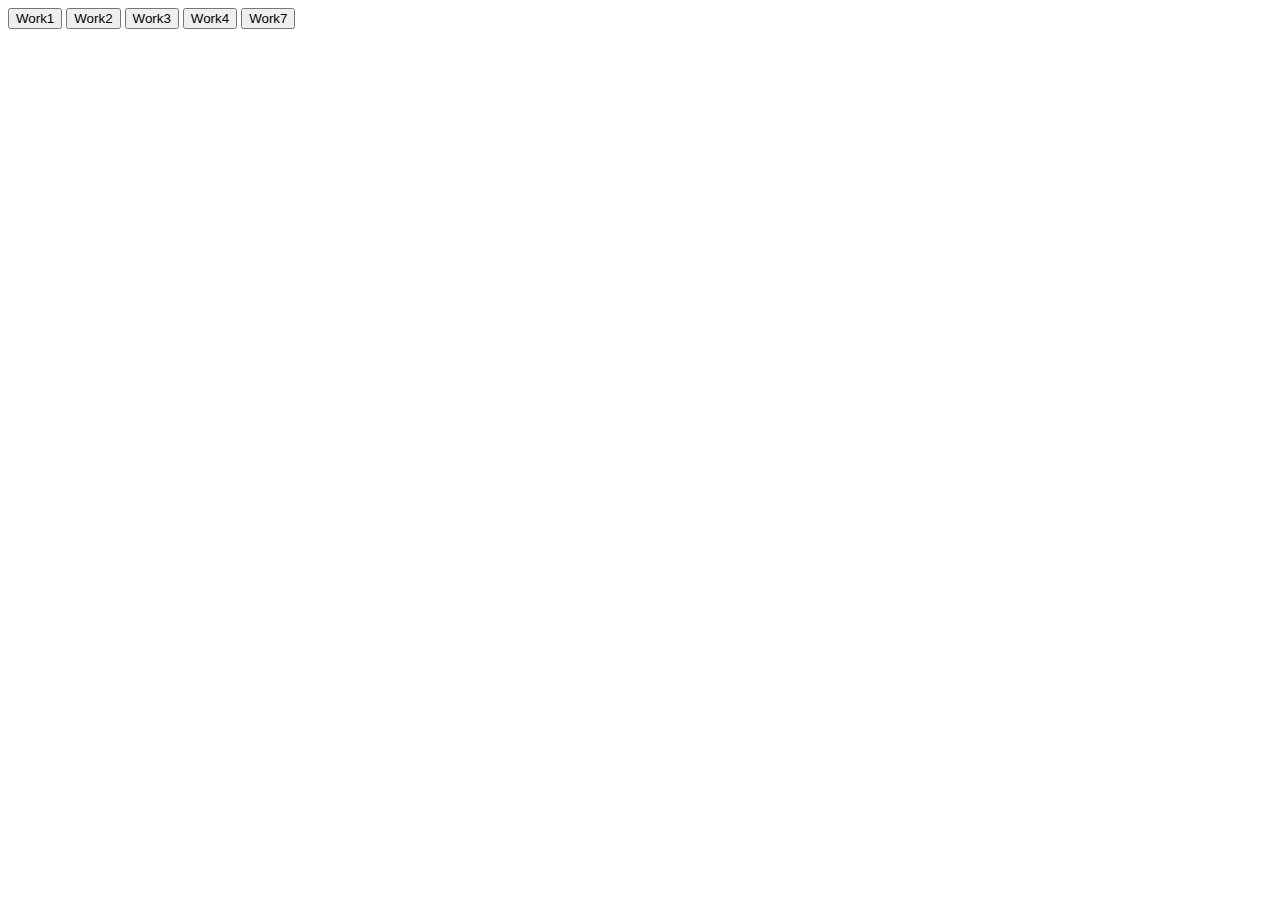
<file: index.html>
<html>

<head>
    <title>Work choose</title>
</head>

<body>
    <button onclick="window.location='work1/index.html'">Work1</button>
    <button onclick="window.location='work2/index.html'">Work2</button>
    <button onclick="window.location='work3/index.html'">Work3</button>
    <button onclick="window.location='work4/index.html'">Work4</button>
    <button onclick="window.location='work7/index.html'">Work7</button>
</body>

</html>
</file>
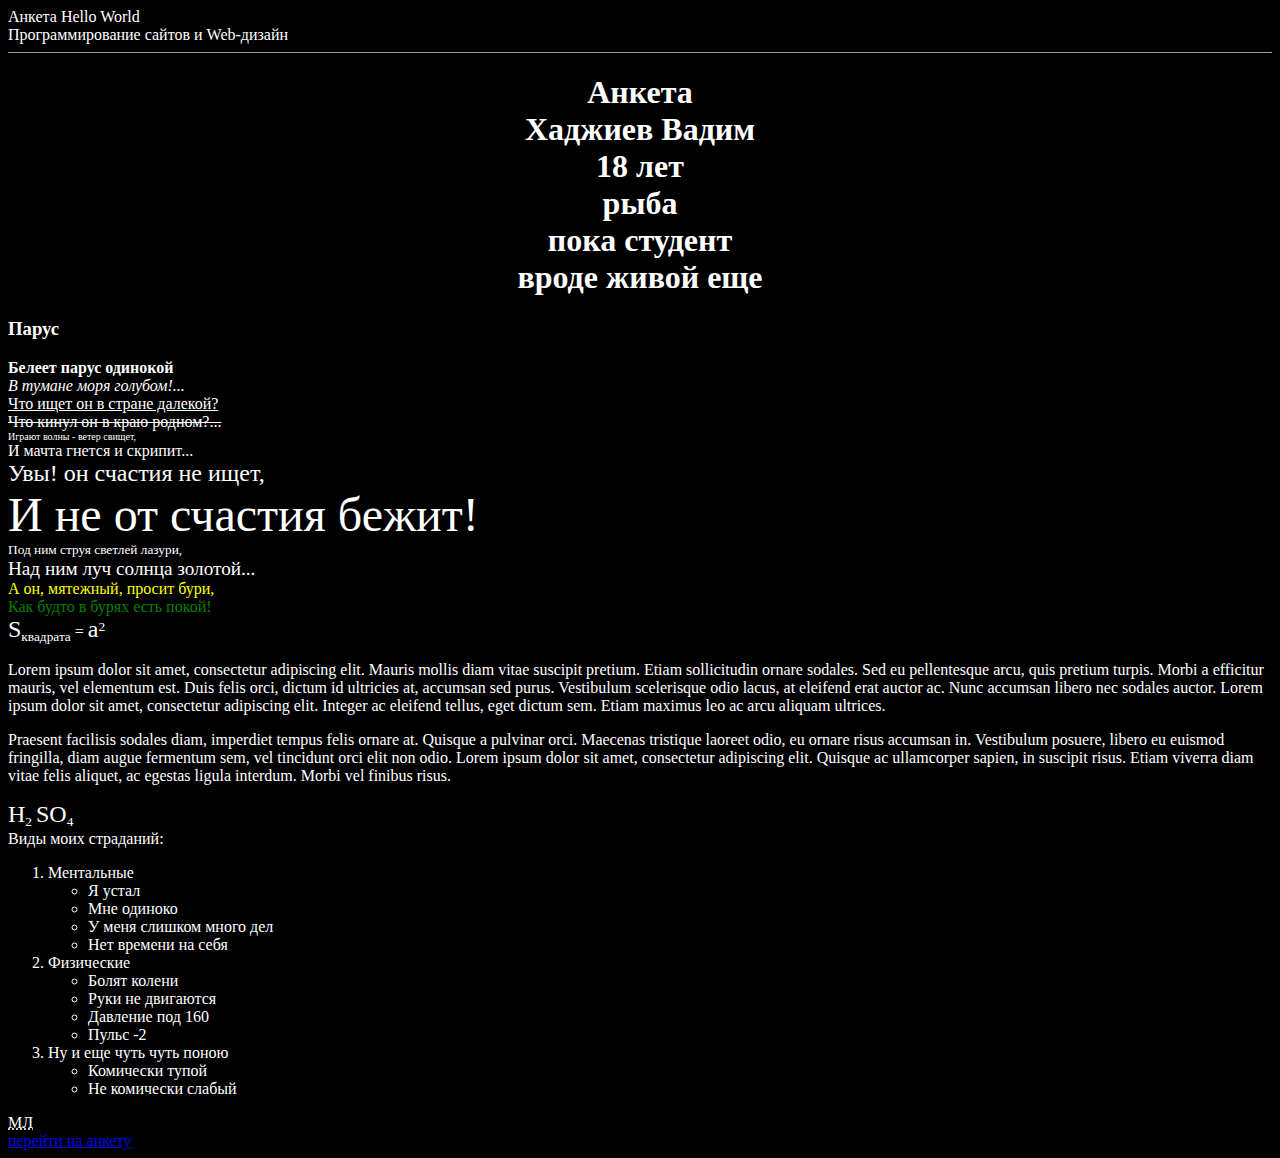
<file: work1/index.html>
<html>

<head>
    <title>
        Work1 (Мой первый HTML-документ)
    </title>
</head>

<body text="white" bgcolor="black">
    <a name="label1">Анкета</a>

    Hello World<br>
    Программирование сайтов и Web-дизайн

    <hr size="1">
    <h1 align="center">
        Анкета<br>
        Хаджиев Вадим<br>
        18 лет<br>
        рыба<br>
        пока студент<br>
        вроде живой еще<br>
    </h1>

    <div>
        <h3> Парус</h3>
        <b>Белеет парус одинокой<br></B>
        <i> В тумане моря голубом!...<br></i>
        <u> Что ищет он в стране далекой?<br></u>
        <s>Что кинул он в краю родном?...<br></s>
        <font size="1"> Играют волны - ветер свищет,<br> </font>
        <font size="3"> И мачта гнется и скрипит...<br></font>
        <font size="5"> Увы! он счастия не ищет,<br></font>
        <font size="7"> И не от счастия бежит!<br></font>
        <small>Под ним струя светлей лазури,<br> </small>
        <big> Над ним луч солнца золотой...<br></big>
        <font color="Yellow"> А он, мятежный, просит бури,<br></font>
        <font color="Green">Как будто в бурях есть покой!<br></font>
    </div>

    <div>
        <font size="5">S</font><sub>квадрата</sub> = <font size="5">a</font><sup>2</sup>
    </div>

    <div>
        <p> Lorem ipsum dolor sit amet, consectetur adipiscing elit. Mauris mollis diam vitae suscipit pretium. Etiam
            sollicitudin ornare sodales. Sed eu pellentesque arcu, quis pretium turpis. Morbi a efficitur mauris, vel
            elementum est. Duis felis orci, dictum id ultricies at, accumsan sed purus. Vestibulum scelerisque odio
            lacus, at eleifend erat auctor ac. Nunc accumsan libero nec sodales auctor. Lorem ipsum dolor sit amet,
            consectetur adipiscing elit. Integer ac eleifend tellus, eget dictum sem. Etiam maximus leo ac arcu aliquam
            ultrices. </p>
        <p> Praesent facilisis sodales diam, imperdiet tempus felis ornare at. Quisque a pulvinar orci. Maecenas
            tristique laoreet odio, eu ornare risus accumsan in. Vestibulum posuere, libero eu euismod fringilla, diam
            augue fermentum sem, vel tincidunt orci elit non odio. Lorem ipsum dolor sit amet, consectetur adipiscing
            elit. Quisque ac ullamcorper sapien, in suscipit risus. Etiam viverra diam vitae felis aliquet, ac egestas
            ligula interdum. Morbi vel finibus risus.</p>
    </div>

    <div>
        <font size="5">H</font><sub>2</sub>
        <font size="5">SO</font><sub>4</sub><br>

        <t1>Виды моих страданий:</t1>
        <ol>
            <li>Ментальные</li>
            <ul>
                <li>Я устал</li>
                <li>Мне одиноко</li>
                <li>У меня слишком много дел</li>
                <li>Нет времени на себя</li>
            </ul>
            <li>Физические</li>
            <ul>
                <li>Болят колени</li>
                <li>Руки не двигаются</li>
                <li>Давление под 160</li>
                <li>Пульс -2</li>
            </ul>
            <li>Ну и еще чуть чуть поною</li>
            <ul>
                <li>Комически тупой</li>
                <li>Не комически слабый</li>
            </ul>
        </ol>

        <Abbr Title="Hehe">МЛ</Abbr><br>
        </div>
        <a href="#label1"> перейти на анкету</a>

</body>

</html>
</file>
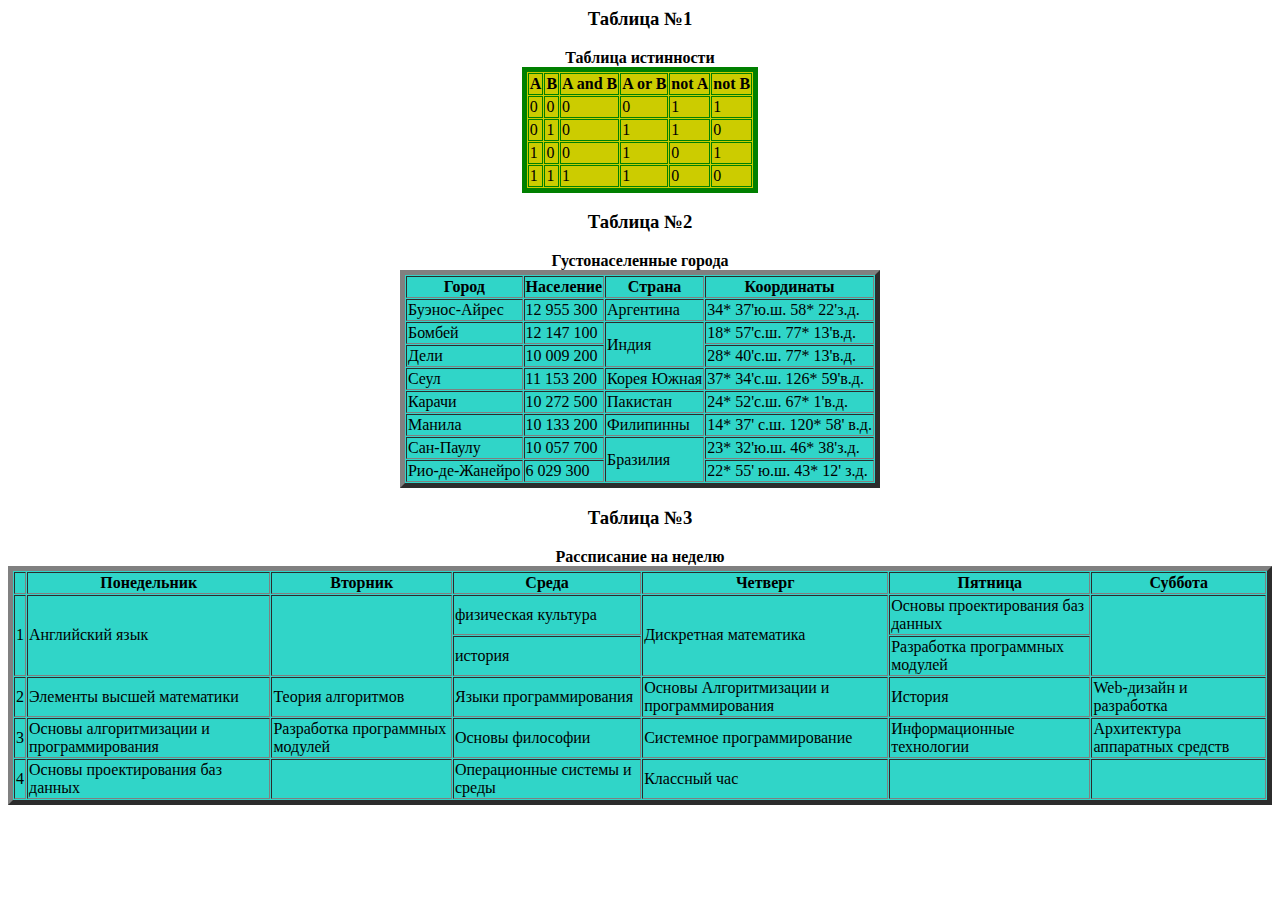
<file: work2/index.html>
<html>

<head>
    <title>Work2 (Таблица в HTML)</title>
</head>

<body bgcolor="white">
    <h3 align="center"> Таблица №1</h3>

    <Table align="center" border="5" bgcolor="CCCC00" cellpadding="1" cellspacing="1" bordercolor="green">
        <caption><b>Таблица истинности</b></caption>
        <tread>
            <tr>
                <th><B>A</B></th>
                <th><b>B</b></th>
                <th><b>A and B</b></th>
                <th><b>A or B</b></th>
                <th><b>not A</b></th>
                <th><b>not B</b></th>
            </tr>
        </tread>
        <tbody>
            <tr>
                <td>0</td>
                <td>0</td>
                <td>0</td>
                <td>0</td>
                <td>1</td>
                <td>1</td>
            </tr>
            <tr>
                <td>0</td>
                <td>1</td>
                <td>0</td>
                <td>1</td>
                <td>1</td>
                <td>0</td>
            </tr>
            <tr>
                <td>1</td>
                <td>0</td>
                <td>0</td>
                <td>1</td>
                <td>0</td>
                <td>1</td>
            </tr>
            <tr>
                <td>1</td>
                <td>1</td>
                <td>1</td>
                <td>1</td>
                <td>0</td>
                <td>0</td>
            </tr>
        </tbody>
    </Table>

    <h3 align="center">Таблица №2</h3>
    <a name="label2"></a>

    <table align="center" border="5" bgcolor="30d5c8" cellpadding="1" cellspacing="1">
        <caption> <b>Густонаселенные города</b> </caption>
        <thread>
            <tr>
                <th><b>Город</b></th>
                <th><b>Население</b></th>
                <th><b>Страна</b></th>
                <th><b>Координаты</b></th>
            </tr>
        </thread>
        <tbody>
            <tr>
                <td>Буэнос-Айрес</td>
                <td>12 955 300</td>
                <td>Аргентина</td>
                <td>34* 37'ю.ш. 58* 22'з.д.</td>
            </tr>
            <tr>
                <td>Бомбей</td>
                <td>12 147 100</td>
                <td rowspan="2">Индия</td>
                <td>18* 57'с.ш. 77* 13'в.д.</td>
            </tr>
            <tr>
                <td>Дели</td>
                <td>10 009 200</td>
                <td>28* 40'с.ш. 77* 13'в.д.</td>
            </tr>
            <tr>
                <td>Сеул</td>
                <td>11 153 200</td>
                <td>Корея Южная</td>
                <td>37* 34'с.ш. 126* 59'в.д.</td>
            </tr>
            <tr>
                <td> Карачи</td>
                <td>10 272 500</td>
                <td>Пакистан</td>
                <td>24* 52'с.ш. 67* 1'в.д.</td>
            </tr>
            <tr>
                <td>Манила</td>
                <td>10 133 200</td>
                <td>Филипинны</td>
                <td>14* 37' с.ш. 120* 58' в.д.</td>
            </tr>
            <tr>
                <td>Сан-Паулу</td>
                <td>10 057 700</td>
                <td rowspan="2">Бразилия</td>
                <td>23* 32'ю.ш. 46* 38'з.д.</td>
            </tr>
            <tr>
                <td>Рио-де-Жанейро</td>
                <td>6 029 300</td>
                <td>22* 55' ю.ш. 43* 12' з.д.</td>
            </tr>

        </tbody>
    </table>

    <h3 align="center">Таблица №3</h3>
    <table align="center" border="5" bgcolor="30d5c8" cellpadding="1" cellspacing="1">
        <caption> <b> Рассписание на неделю</b> </caption>
        <thread>
            <tr>
                <th> </th>
                <th><b>Понедельник</b></th>
                <th><b>Вторник</b></th>
                <th><b>Среда</b></th>
                <th><b>Четверг</b></th>
                <th><b>Пятница</b></th>
                <th><b>Суббота</b></th>
            </tr>
        </thread>
        <tbody>
            <tr>
                <td rowspan="2">1</td>
                <td rowspan="2">Английский язык</td>
                <td rowspan="2"></td>
                <td>физическая культура</td>
                <td rowspan="2">Дискретная математика</td>
                <td>Основы проектирования баз данных</td>
                <td rowspan="2"></td>
            </tr>
            <tr>
                <td>история</td>
                <td>Разработка программных модулей</td>
            </tr>
            <tr>
                <td>2</td>
                <td>Элементы высшей математики</td>
                <td> Теория алгоритмов</td>
                <td>Языки программирования</td>
                <td>Основы Алгоритмизации и программирования</td>
                <td>История</td>
                <td>Web-дизайн и разработка</td>
            </tr>
            <tr>
                <td>3</td>
                <td>Основы алгоритмизации и программирования</td>
                <td>Разработка программных модулей</td>
                <td>Основы философии</td>
                <td>Системное программирование</td>
                <td>Информационные технологии</td>
                <td>Архитектура аппаратных средств</td>
            </tr>
            <tr>
                <td>4</td>
                <td>Основы проектирования баз данных</td>
                <td></td>
                <td>Операционные системы и среды
                <td>Классный час</td>
                <td></td>
                <td></td>
                </td>
            </tr>

        </tbody>


    </table>
</body>

</html>
</file>
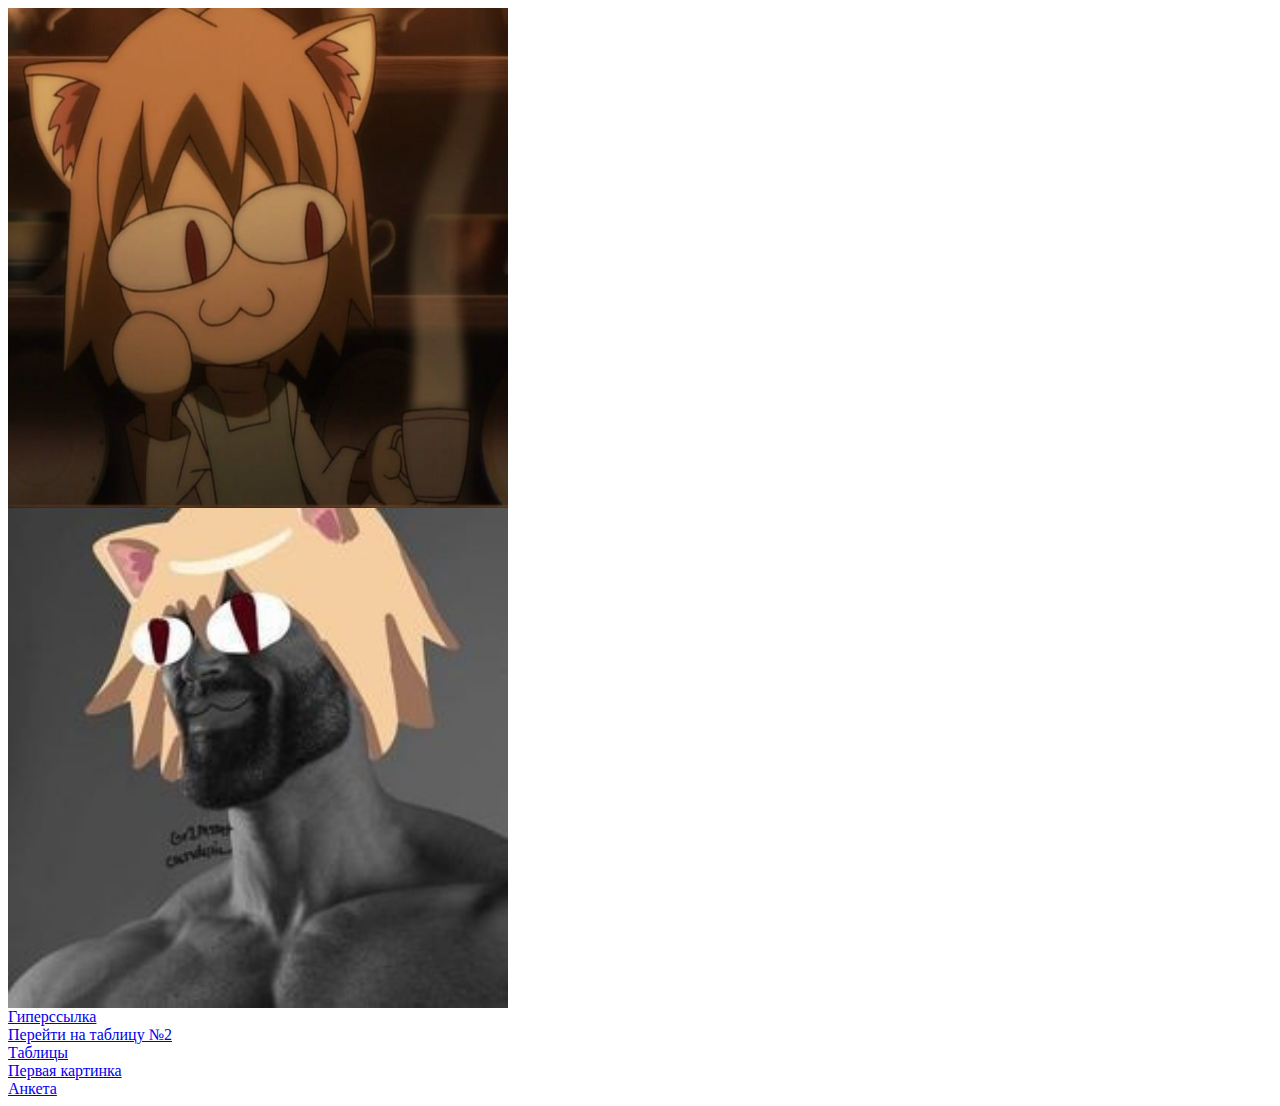
<file: work3/index.html>
<html>

<head>
    <title>Work3 (Рисунки и ссылки в HTML)</title>
</head>

<head>

<body>
    <img src="image2.jpg" width="500" height="500"><br>
    <a href="https://hackertyper.net/"><img src="image3.jpg" width="500" height="500"></a><br>
    <a href="https://youtu.be/QZFR6mHyC2Q">Гиперссылка</a><br>
    <a href="../work2/index.html#label2">Перейти на таблицу №2</a><br>
    <a href="../work2/index.html">Таблицы</a><br>
    <a href="image1.jpg">Первая картинка</a><br>
    <a href="../work1/index.html">Анкета</a>


</body>
</head>

</html>
</file>
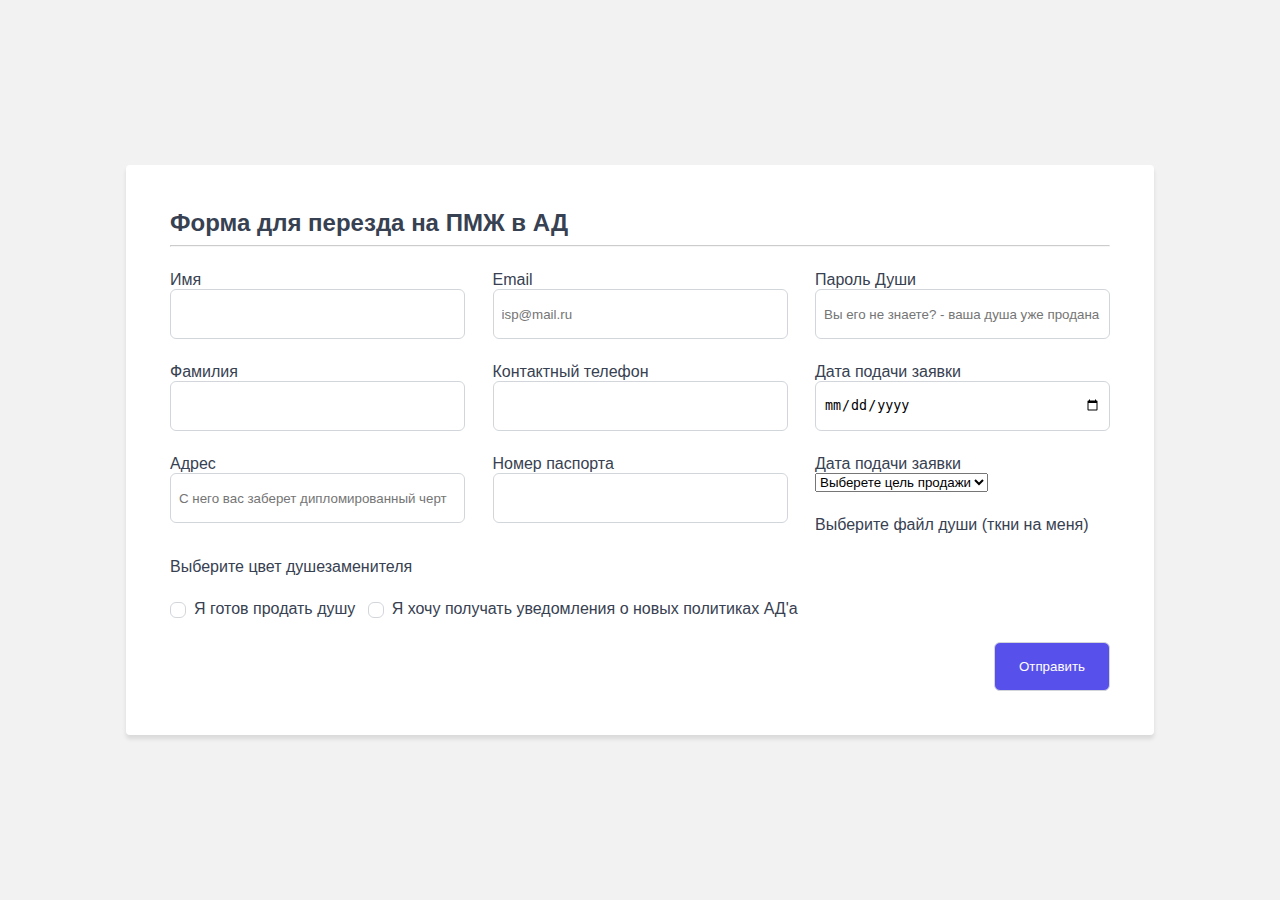
<file: work4/index.html>
<!DOCTYPE html>
<html lang="ru">

<head>
    <meta charset="UTF-8" />
    <meta name="viewport" content="width=device-width, initial-scale=1.0" />
    <meta http-equiv="X-UA-Compatible" content="ie=edge" />
    <link rel="stylesheet" href="style.css" />
    <title>Work4 (HTML + CSS Form)</title>
</head>

<body>
    <form class="form">
        <div class="form__header">
            <h1>Форма для перезда на ПМЖ в АД</h1>
            <hr />
        </div>
        <div class="form__body">
            <div class="form__col">
                <div class="form__group">
                    <label for="first-name">Имя</label><br />
                    <input type="text" name="first-name" id="first-name" class="form__control" />
                </div>
                <div class="form__group">
                    <label for="last-name">Фамилия</label><br />
                    <input type="last-name" name="name" id="last-name" class="form__control" />
                </div>
                <div class="form__group">
                    <label for="adresse">Адрес</label><br />
                    <input type="text" name="adresse" id="adresse" class="form__control"
                        placeholder="С него вас заберет дипломированный черт" />
                </div>
            </div>

            <div class="form__col">
                <div class="form__group">
                    <label for="email">Email</label><br />
                    <input type="text" name="email" id="email" class="form__control" placeholder="isp@mail.ru" />
                </div>
                <div class="form__group">
                    <label for="tel">Контактный телефон</label><br />
                    <input type="tel" name="tel" id="tel" class="form__control" />
                </div>
                <div class="form__group">
                    <label for="passport-number">Номер паспорта</label><br />
                    <input type="text" name="passport-number" id="passport-number" class="form__control" />
                </div>
            </div>

            <div class="form__col">
                <div class="form__group">
                    <label for="soul-password">Пароль Души </label><br />
                    <input type="password" name="soul-password" id="soul-password" class="form__control"
                        placeholder="Вы его не знаете? - ваша душа уже продана" />
                </div>

                <div class="form__group">
                    <label for="request-date">Дата подачи заявки</label><br />
                    <input type="date" name="request-date" id="request-date"
                        class="form__control form__control--request-date" />
                </div>

                <div class="form__group">
                    <label for="request-date">Дата подачи заявки</label><br />
                    <select for="soul-selling-target" id="soul-selling-target">
                        <option value="">Выберете цель продажи</option>
                        <option value="can">Банка фасоли</option>
                        <option value="nvidia-gtx-4090">GTX 4090</option>
                        <option value="hamster">Хомячок</option>
                    </select>

                </div>
                <div class="form__checkbox">
                    <label for="soul-file">Выберите файл души (ткни на меня)</label>
                    <input type="file" name="soul-file" id="soul-file" />
                </div>
            </div>

            <div class="form__col">
                <div class="form__checkbox">
                    <label for="soul-color">Выберите цвет душезаменителя</label>
                    <input type="color" name="soul-color" id="soul-color" />
                </div>
            </div>
        </div>

        <div class="form__footer">
            <div class="form__checkbox">
                <input type="checkbox" name="soul-sell" id="soul-sell" />
                <label for="soul-sell" class="form__checkbox--label">Я готов продать душу</label>
            </div>

            <div class="form__checkbox">
                <input type="checkbox" name="soul-sell-team" id="soul-sell-team" />
                <label for="soul-sell-team" class="form__checkbox--label">Я хочу получать уведомления о новых политиках
                    АД'а</label>
            </div>
        </div>
        <button type="submit" class="form__submit">
            Отправить
        </button>
    </form>
</body>

</html>
</file>
<file: work4/style.css>
*,
*::after,
*::before {
  box-sizing: border-box;
}
html,
body {
  margin: 0;
  padding: 0;
  font-family: "roboto", sans-serif;
  font-size: 16px;
  background-color: #f2f2f2;
  color: #374151;
  display: flex;
  width: 100%;
  min-height: 100%;
  align-items: center;
  justify-content: center;
}
.form {
  background-color: #ffff;
  box-shadow: 0px 4px 4px rgba(0, 0, 0, 0.1);
  border-radius: 4px;
  display: inline-block;
  width: 1028px;
  padding: 44px;
}
.form__header {
  margin-bottom: 24px;
}
.form__header h1 {
  font-size: 24px;
  line-height: 28px;
  color: #374151;
  margin: 0;
}
.form__header hr {
  background: #d7dbdf;
  opacity: 0.5;
}
.form__body {
  display: flex;
  flex-wrap: wrap;
  justify-content: space-between;
}
.form__group--label {
  line-height: 19px;
  font-size: 16px;
  margin-bottom: 8px;
  display: inline-block;
}
.form__group {
  margin-bottom: 24px;
}
.form__control--grow {
    height: 140px !important;
    display: inline-block;
  }
.form__control {
  background: #ffffff;
  border: 1px solid #d2d6db;
  border-radius: 6px;
  padding: 8px;
  height: 50px;
  min-width: 295px;
}
.form__checkbox {
  display: inline-block;
  margin-right: 8px;
  margin-bottom: 24px;
}
.form__checkbox input {
  display: none;
}
.form__checkbox input[type="checkbox"]:checked ~ .form__checkbox--label::before {
  background: #5850eb !important;
}
.form__checkbox--label::before {
  content: "";
  margin-right: 8px;
  display: inline-block;
  width: 16px;
  height: 16px;
  border-radius: 6px;
  background: #ffffff;
  border: 1px solid #d2d6db;
  vertical-align: middle;
}
.form__submit {
  padding: 16px 24px;
  font-weight: 500;
  color: #ffff;
  border: 1px solid #d2d6db;
  background-color: #5850eb;
  border-radius: 6px;
  display: flex;
  cursor: pointer;
  margin-left: auto;
}
</file>
